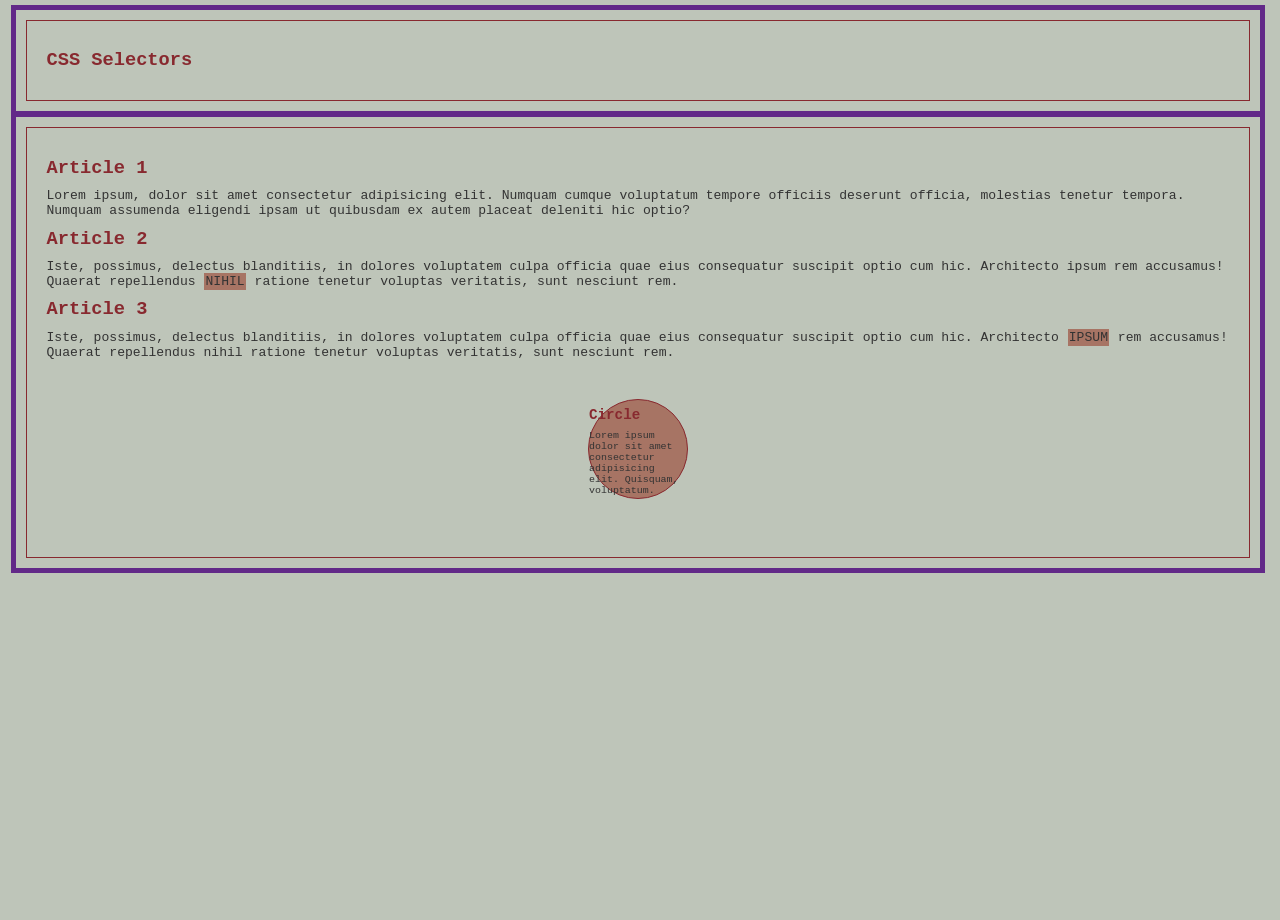
<file: freeCodeCamp 01—5/index.html>
<!DOCTYPE html>
<html lang="en">

    <head>
        <meta charset="UTF-8">
        <meta http-equiv="X-UA-Compatible" content="IE-edge">
        <meta name="viewport" content="width=device-width, initial-scale=1.0">
        <title>Document</title>
        <link rel="stylesheet" href="css/style.css">
        <!-- <style>
            p {
                font-size: 26px;
                color: greenyellow;
            }        
        </style> -->
    </head>

    <body>
        <!-- <p style="font-size: 26px; color: rgb(47, 172, 255);">I'm learning CSS!</p> -->
        <!-- <p>I'm learning CSS!</p> -->
        <header class="container">
            <h1>CSS Selectors</h1>
        </header>
    <main class="container">
        <article>
            <h2>Article 1</h2>
            <p>Lorem ipsum, dolor sit amet consectetur adipisicing elit. Numquam cumque voluptatum tempore officiis deserunt officia, molestias tenetur tempora. Numquam assumenda eligendi ipsam ut quibusdam ex autem placeat deleniti hic optio?</p>
        </article>
        <article>
            <h2>Article 2</h2>
            <p id="second" class="gray">Iste, possimus, delectus blanditiis, in dolores voluptatem culpa officia quae eius consequatur suscipit optio cum hic. Architecto ipsum rem accusamus! Quaerat repellendus <span class="highlight">nihil</span> ratione tenetur voluptas veritatis, sunt nesciunt rem.</p>
        </article>
        <article>
            <h2>Article 3</h2>
            <p class="gray">Iste, possimus, delectus blanditiis, in dolores voluptatem culpa officia quae eius consequatur suscipit optio cum hic. Architecto <span class="highlight">ipsum</span> rem accusamus! Quaerat repellendus nihil ratione tenetur voluptas veritatis, sunt nesciunt rem.</p>
        </article>
        <div class="circle">
            <h2>Circle</h2>
            <p>Lorem ipsum dolor sit amet consectetur adipisicing elit. Quisquam, voluptatum.</p>
        </div>
    </main>
    </body>

</html>
</file>
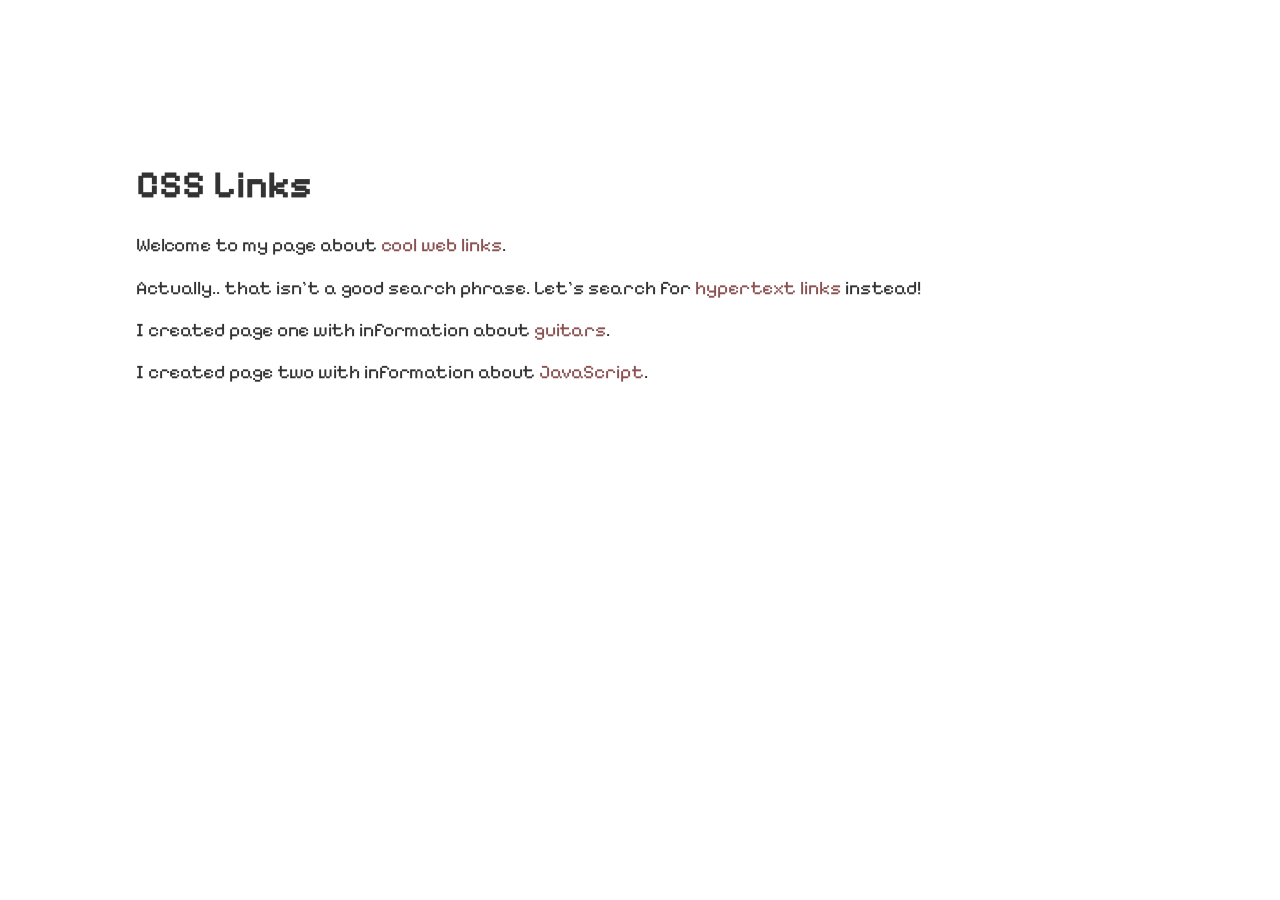
<file: freeCodeCamp 06 links/index.html>
<!DOCTYPE html>
<html lang="en">

<head>
    <meta charset="UTF-8">
    <meta http-equiv="X-UA-Compatible" content="IE=edge">
    <meta name="viewport" content="width=device-width, initial-scale=1.0">
    <title>CSS Links</title>
    <link rel="stylesheet" href="css/style.css">
</head>

<body>
    <header>
        <h1>CSS Links</h1>
    </header>
    <main>
        <p>Welcome to my page about <a href="https://www.google.com/search?q=+web+links">cool web links</a>.</p>

        <p>Actually.. that isn&apos;t a good search phrase. Let's search for <a href="https://www.google.com/search?q=hypertext+links">hypertext links</a> instead!</p>

        <p>I created page one with information about <a href="one.html">guitars</a>.</p>

        <p>I created page two with information about <a href="two.html">JavaScript</a>.</p>
    </main>
</body>

</html>
</file>
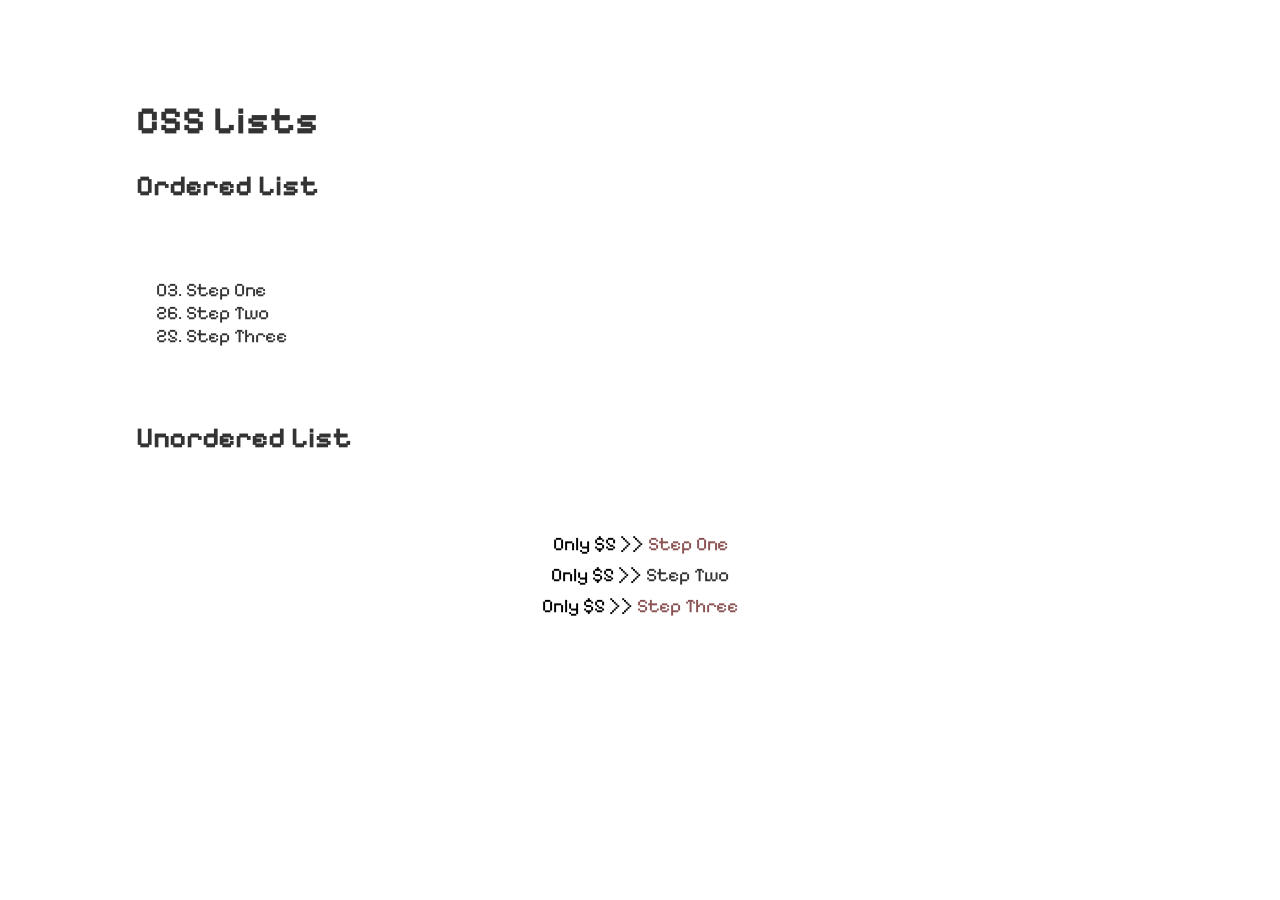
<file: freeCodeCamp 07 lists/index.html>
<!DOCTYPE html>
<html lang="en">

<head>
    <meta charset="UTF-8">
    <meta http-equiv="X-UA-Compatible" content="IE=edge">
    <meta name="viewport" content="width=device-width, initial-scale=1.0">
    <title>CSS Lists</title>
    <link rel="stylesheet" href="css/style.css">
</head>

<body>
    <header>
        <h1>CSS Lists</h1>
    </header>
    <main>
        <article>
            <h2>Ordered List</h2>
            <ol start="3" reversed>
                <li>Step One</li>
                <li value="26">Step Two</li>
                <li>Step Three</li>
            </ol>
        </article>
        <article>
            <h2>Unordered List</h2>
            <ul>
                <li>Step One</li>
                <li>Step Two</li>
                <li>Step Three</li>
            </ul>
        </article>
    </main>
</body>

</html>
</file>
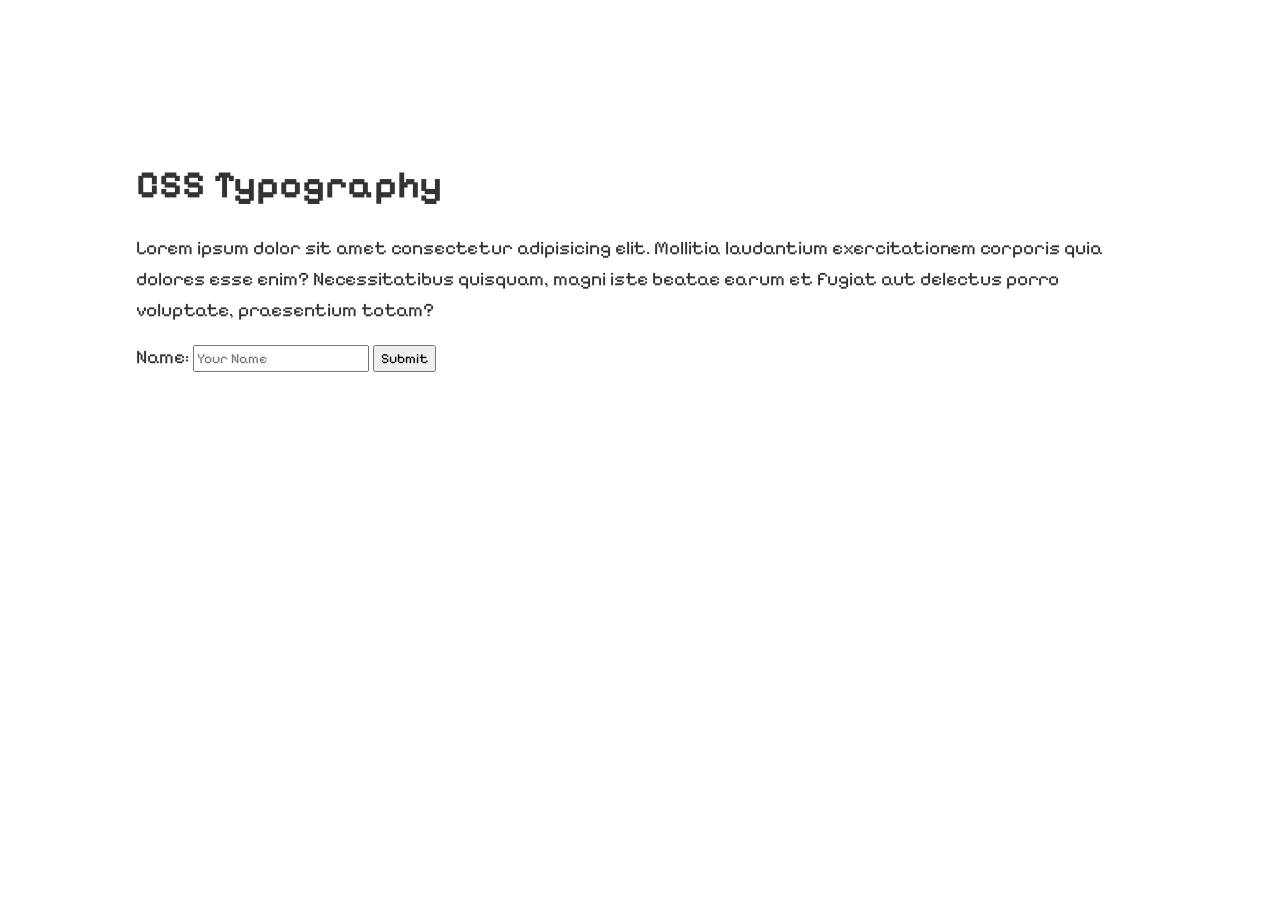
<file: freeCodeCamp 08 typography/index.html>
<!DOCTYPE html>
<html lang="en">

<head>
    <meta charset="UTF-8">
    <meta http-equiv="X-UA-Compatible" content="IE=edge">
    <meta name="viewport" content="width=device-width, initial-scale=1.0">
    <title>Document</title>
    <!-- <link rel="preconnect" href="https://fonts.googleapis.com">
    <link rel="preconnect" href="https://fonts.gstatic.com" crossorigin>
    <link href="https://fonts.googleapis.com/css2?family=Intel+One+Mono:ital,wght@0,300..700;1,300..700&family=Pixelify+Sans:wght@400..700&display=swap" rel="stylesheet"> -->
    <link rel="stylesheet" href="css/style.css">
</head>

<body>
    <header>
        <h1>CSS Typography</h1>
    </header>
    <main>
        <p>Lorem ipsum dolor sit amet consectetur adipisicing elit. Mollitia laudantium exercitationem corporis quia
            dolores esse enim? Necessitatibus quisquam, magni iste beatae earum et fugiat aut delectus porro voluptate,
            praesentium totam?</p>

        <form>
            <label for="name">Name:</label>
            <input id="name" type="text" placeholder="Your Name" />
            <button>Submit</button>
        </form>
    </main>
</body>

</html>
</file>
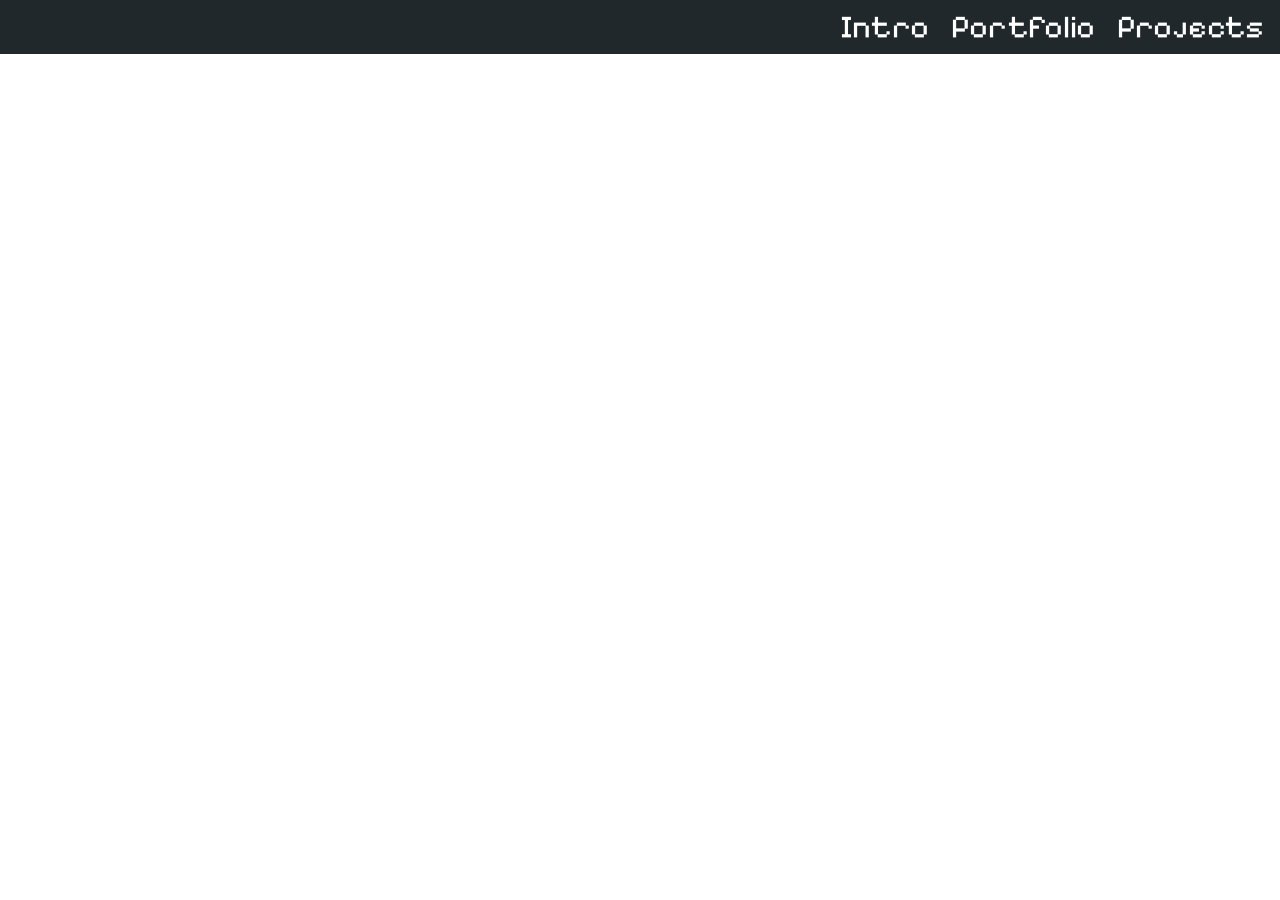
<file: freeCodeCamp 10 display/index.html>
<!DOCTYPE html>
<html lang="en">

<head>
    <meta charset="UTF-8">
    <meta http-equiv="X-UA-Compatible" content="IE=edge">
    <meta name="viewport" content="width=device-width, initial-scale=1.0">
    <title>CSS Display</title>
    <link rel="stylesheet" href="css/style.css">
</head>

<body>
    <main>
        <!-- <p>This is a paragraph.</p>
        <p>This is <span class="opposite">another</span> paragraph.</p> -->

        <nav>
            <ul>
                <li><a href="#">Intro</a></li>
                <li><a href="#">Portfolio</a></li>
                <li><a href="#">Projects</a></li>
            </ul>
        </nav>
        
    </main>
</body>

</html>
</file>
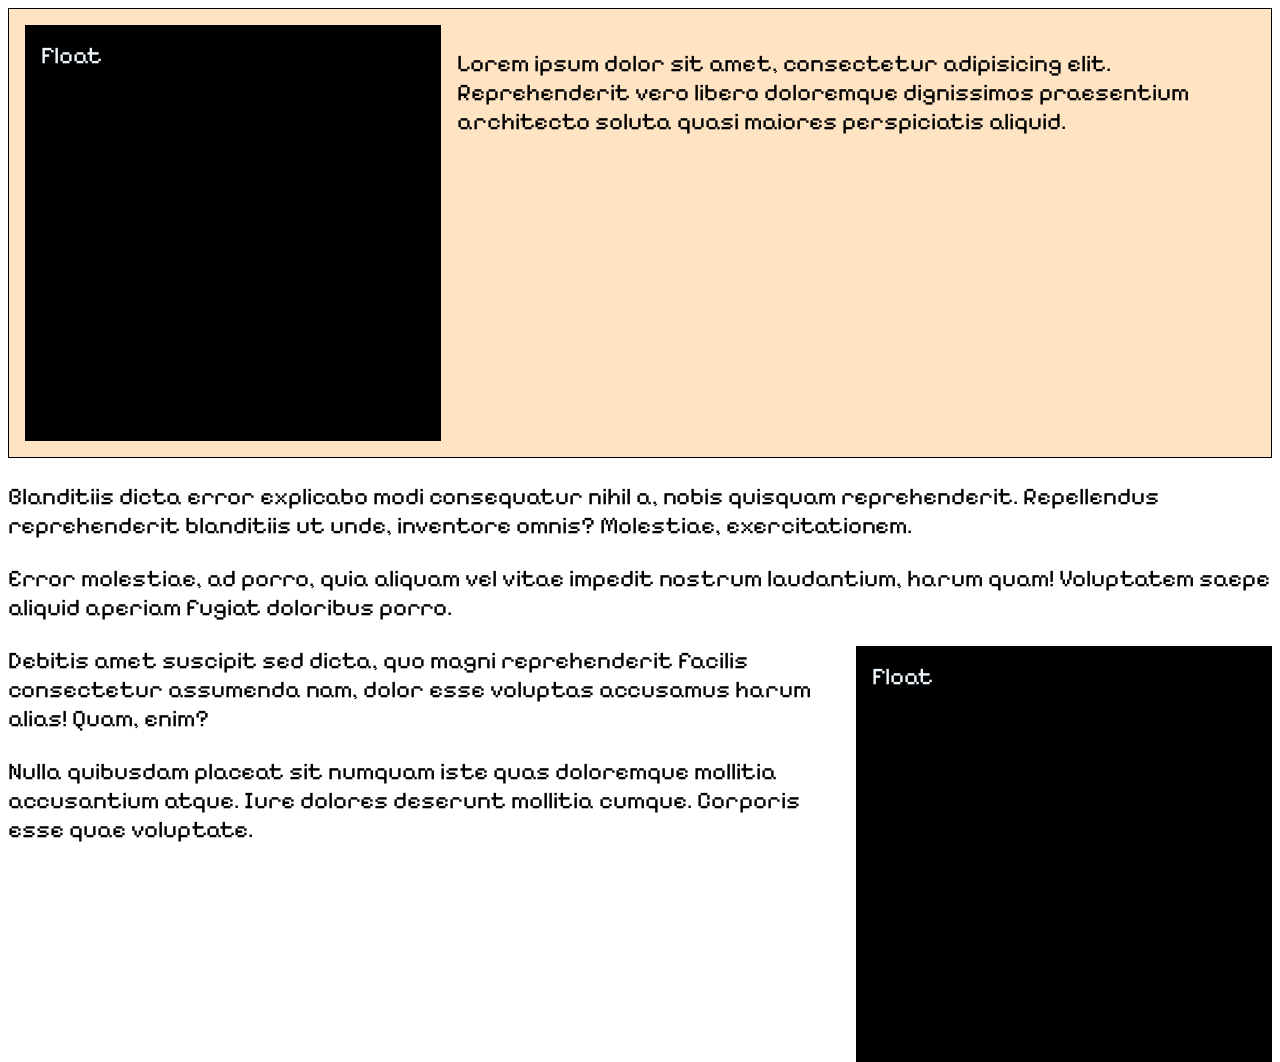
<file: freeCodeCamp 11 floats/index.html>
<!DOCTYPE html>
<html lang="en">

<head>
    <meta charset="UTF-8">
    <meta http-equiv="X-UA-Compatible" content="IE-edge">
    <meta name="viewport" content="width=device-width, initial-scale=1.0">
    <title>CSS Floats</title>
    <link rel="stylesheet" href="css/style.css">
</head>

<body>
    <section>
        <div class="block left">Float</div>
        <p>Lorem ipsum dolor sit amet, consectetur adipisicing elit. Reprehenderit vero libero doloremque dignissimos praesentium architecto soluta quasi maiores perspiciatis aliquid.</p>
    </section>
    <div class="clear"></div>
    <p>Blanditiis dicta error explicabo modi consequatur nihil a, nobis quisquam reprehenderit. Repellendus reprehenderit blanditiis ut unde, inventore omnis? Molestiae, exercitationem.</p>
    <p>Error molestiae, ad porro, quia aliquam vel vitae impedit nostrum laudantium, harum quam! Voluptatem saepe aliquid aperiam fugiat doloribus porro.</p>
    <div class="block right">Float</div>
    <p>Debitis amet suscipit sed dicta, quo magni reprehenderit facilis consectetur assumenda nam, dolor esse voluptas accusamus harum alias! Quam, enim?</p>
    <p>Nulla quibusdam placeat sit numquam iste quas doloremque mollitia accusantium atque. Iure dolores deserunt mollitia cumque. Corporis esse quae voluptate.</p>
</body>

</html>
</file>
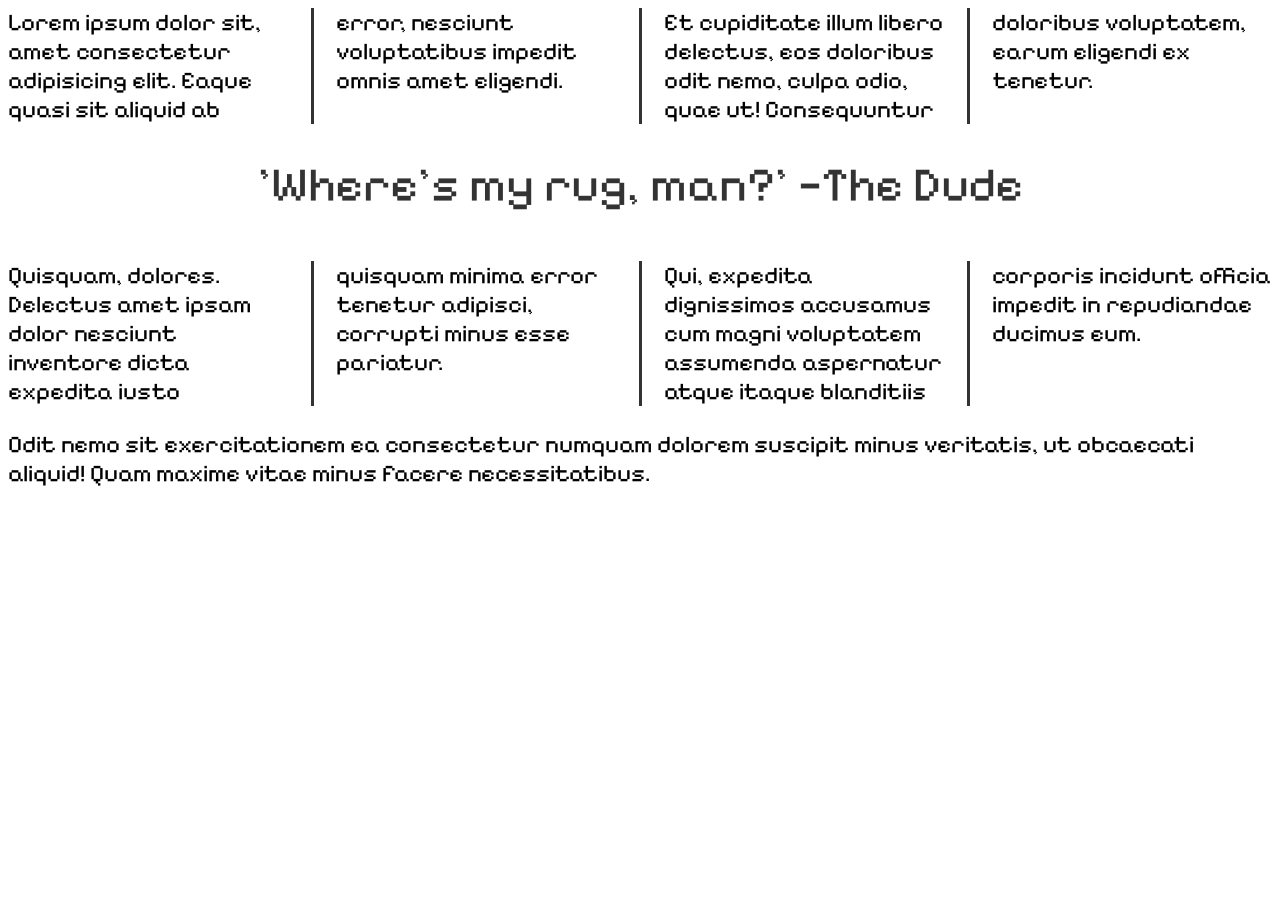
<file: freeCodeCamp 12 columns/index.html>
<!DOCTYPE html>
<html lang="en">

<head>
    <meta charset="UTF-8">
    <meta http-equiv="X-UA-Compatible" content="IE=edge">
    <meta name="viewport" content="width=device-width, initial-scale=1.0">
    <title>CSS Columns</title>
    <link rel="stylesheet" href="css/style.css">
</head>

<body>
    <section class="columns">
        <p>Lorem ipsum dolor sit, amet consectetur adipisicing elit. Eaque quasi sit aliquid ab error, nesciunt voluptatibus impedit omnis amet eligendi.</p>
        <p>Et cupiditate illum libero delectus, eos doloribus odit nemo, culpa odio, quae ut! Consequuntur doloribus voluptatem, earum eligendi ex tenetur.</p>
        <!-- <h2>Next Topic</h2> -->
        <p class="quote">&#39;Where's my rug, man?&#39; <span class="nowrap">&#8212;The Dude</span></p>
        <p>Quisquam, dolores. Delectus amet ipsam dolor nesciunt inventore dicta expedita iusto quisquam minima error tenetur adipisci, corrupti minus esse pariatur.</p>
        <p>Qui, expedita dignissimos accusamus cum magni voluptatem assumenda aspernatur atque itaque blanditiis corporis incidunt officia impedit in repudiandae ducimus eum.</p>
    </section>
    <p>Odit nemo sit exercitationem ea consectetur numquam dolorem suscipit minus veritatis, ut obcaecati aliquid! Quam maxime vitae minus facere necessitatibus.</p>
</body>

</html>
</file>
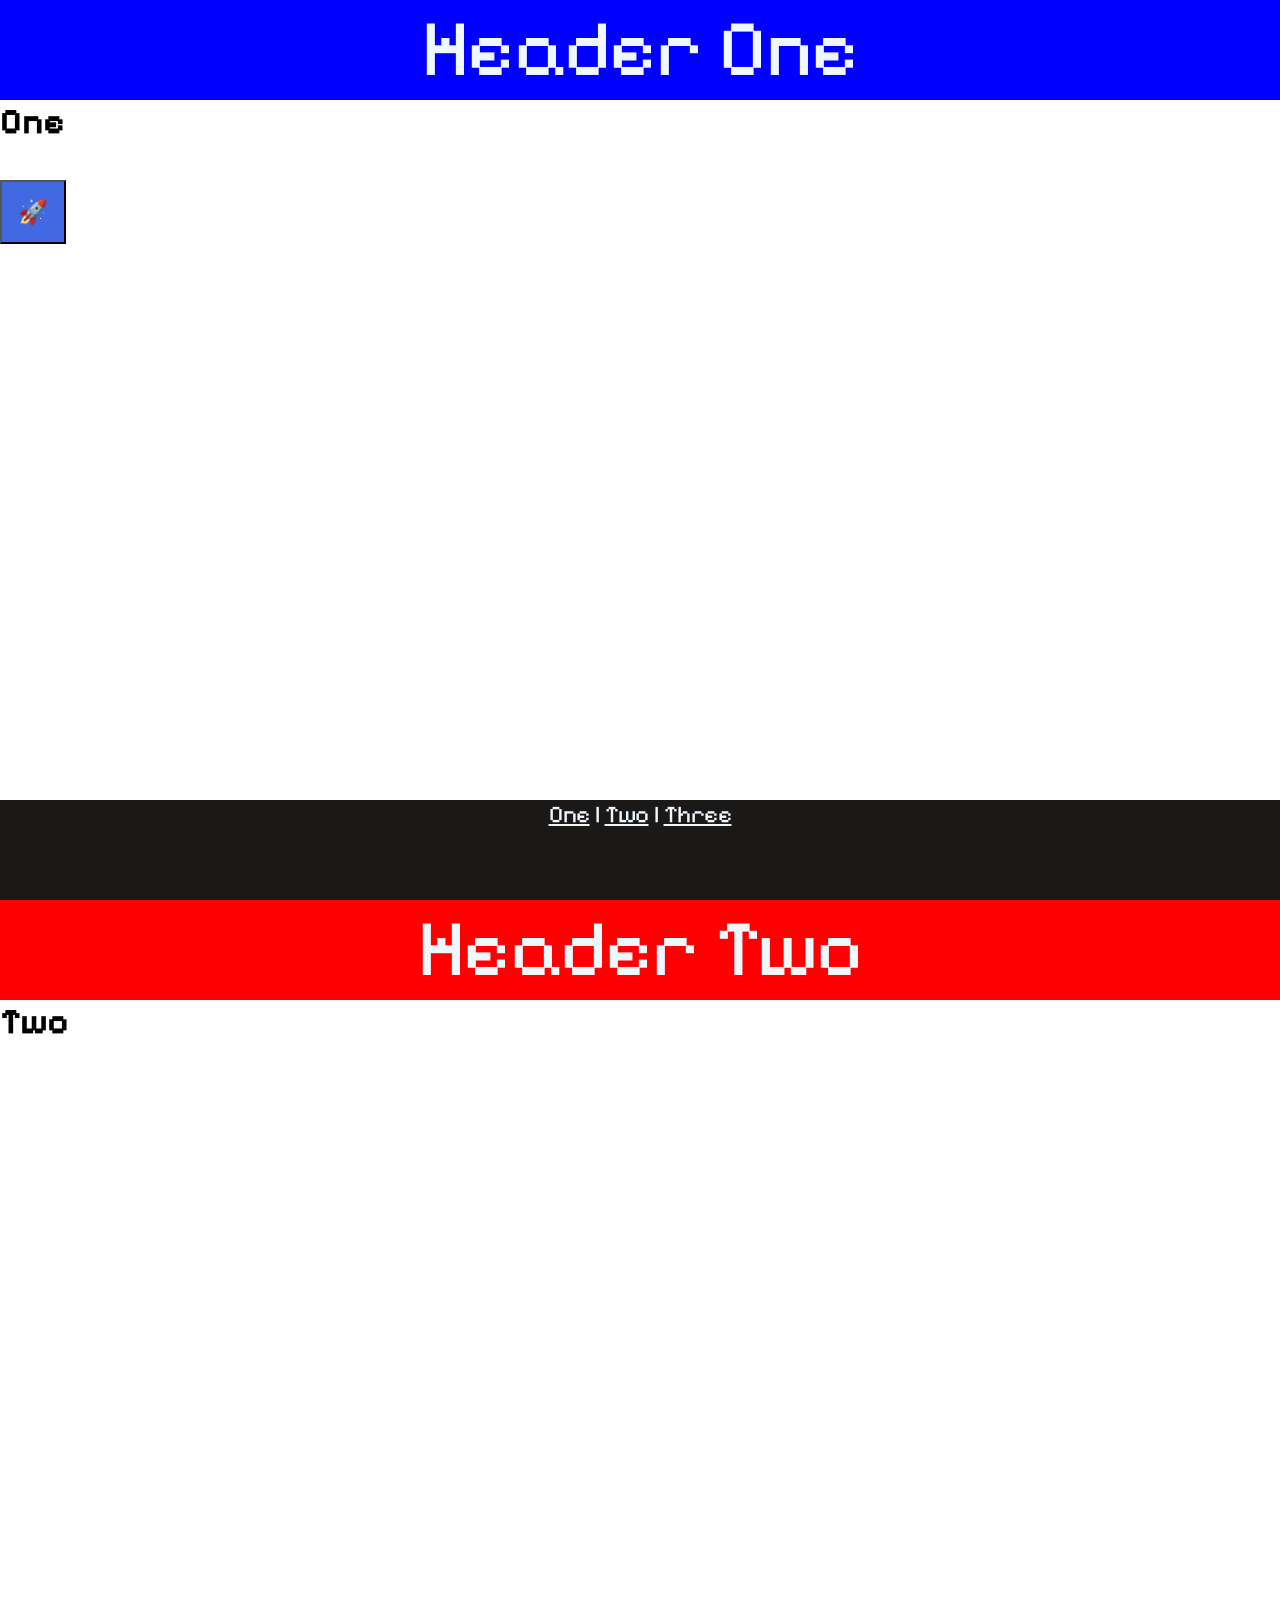
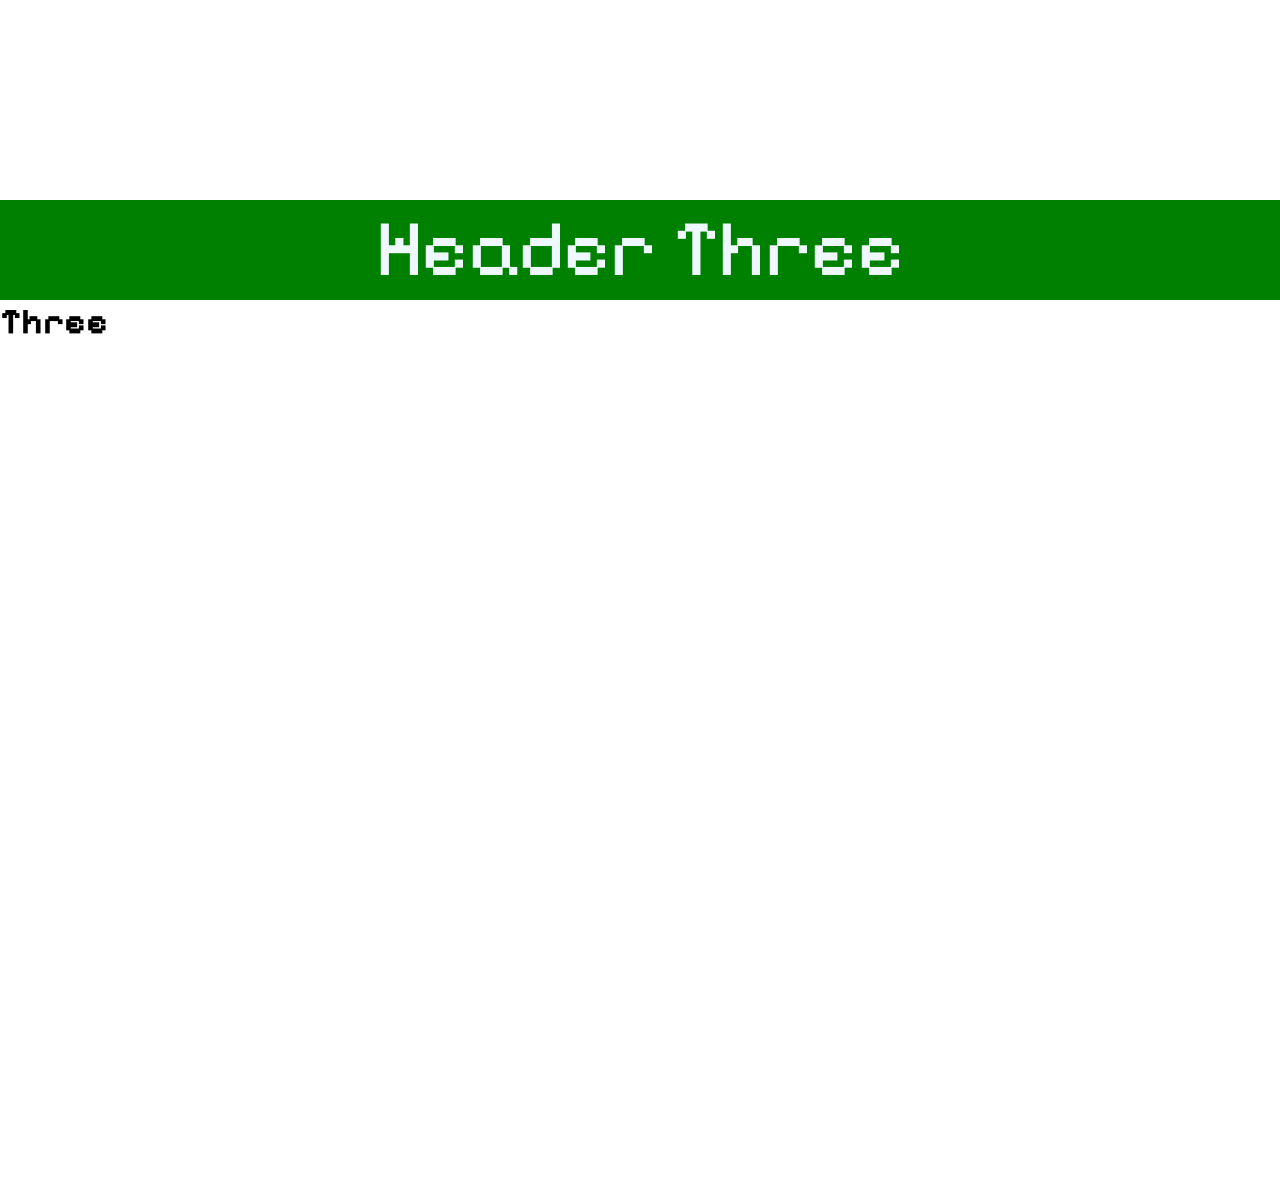
<file: freeCodeCamp 13 position/index.html>
<!DOCTYPE html>
<html lang="en">

<head>
    <meta charset="UTF-8">
    <meta http-equiv="X-UA-Compatible" content="IE=edge">
    <meta name="viewport" content="width=device-width, initial-scale=1.0">
    <title>CSS Position</title>
    <link rel="stylesheet" href="css/style.css">
</head>

<body>
    <!-- <div class="outer-container">
        <div class="inner-container">
            <div class="box absolute">
                <p>Absolute</p>
            </div>
            <div class="box relative">
                <p>Relative</p>
            </div>
            <div class="box fixed">
                <p>Fixed</p>
            </div>
            <div class="box sticky">
                <p>Sticky</p>
            </div>
        </div>
    </div> -->
    <button class="social">🚀</button>
    <section id="one">
        <header class="blue">Header One</header>
        <h2>One</h2>
    </section>
    <section id="two">
        <header class="red">Header Two</header>
        <h2>Two</h2>
    </section>
    <section id="three">
        <header class="green">Header Three</header>
        <h2>Three</h2>
    </section>
    <footer>
        <a href="#one">One</a> | 
        <a href="#two">Two</a> | 
        <a href="#three">Three</a>
    </footer>
</body>

</html>
</file>
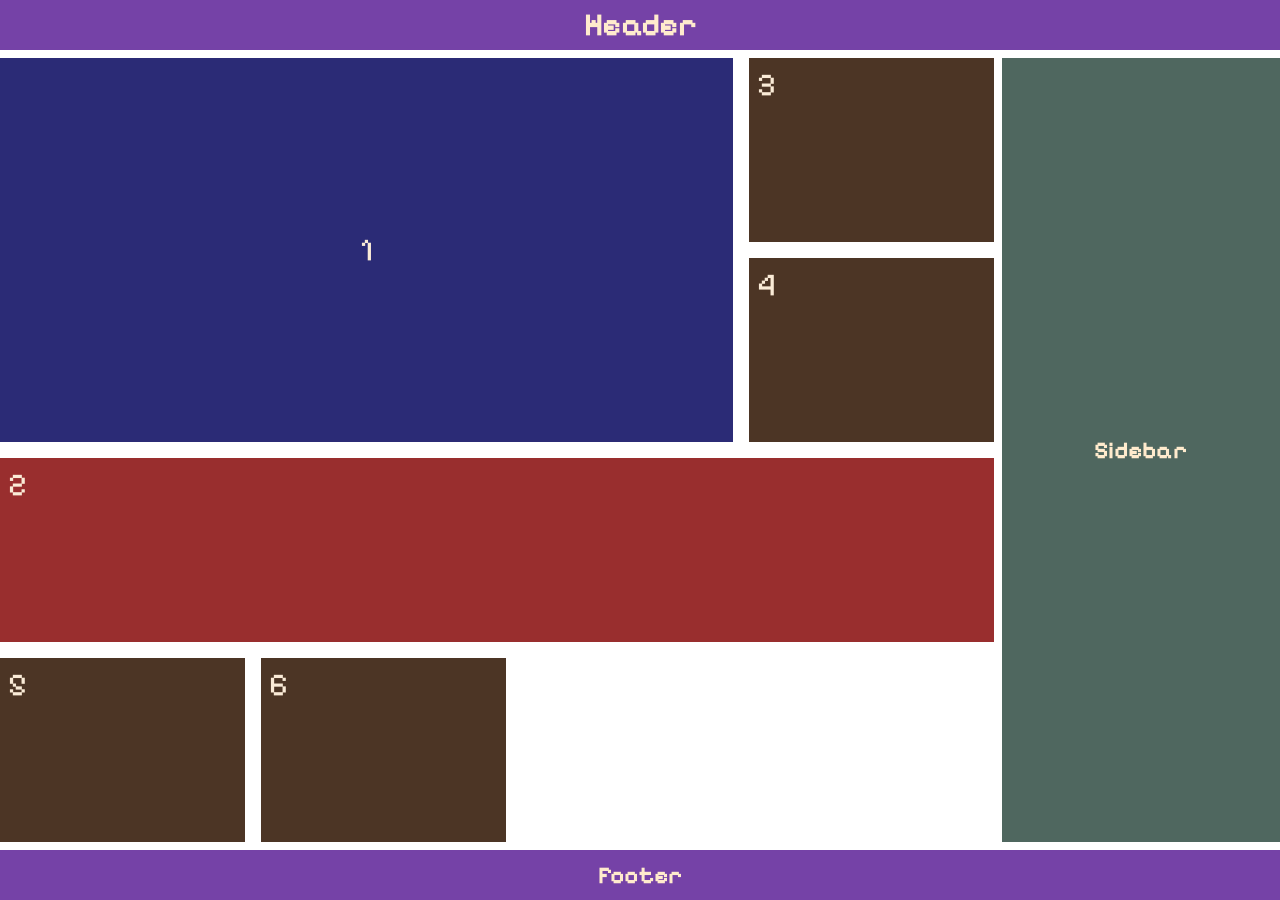
<file: freeCodeCamp 14 grid layout/index.html>
<!DOCTYPE html>
<html lang="en">

<head>
    <meta charset="UTF-8">
    <meta http-equiv="X-UA-Compatible" content="IE=edge">
    <meta name="viewport" content="width=device-width, initial-scale=1.0">
    <title>CSS Grid</title>
    <link rel="stylesheet" href="css/style.css">
</head>

<body>
    <header class="header el"><h1>Header</h1></header>
    <main class="container">
            <div class="box">1</div>
            <div class="box">2</div>
            <div class="box">3</div>
            <div class="box">4</div>
            <div class="box">5</div>
            <div class="box">6</div>
    </main>
    <aside class="sidebar el"><h2>Sidebar</h2></aside>
    <footer class="footer el"><h2>Footer</h2></footer>
</body>

</html>
</file>
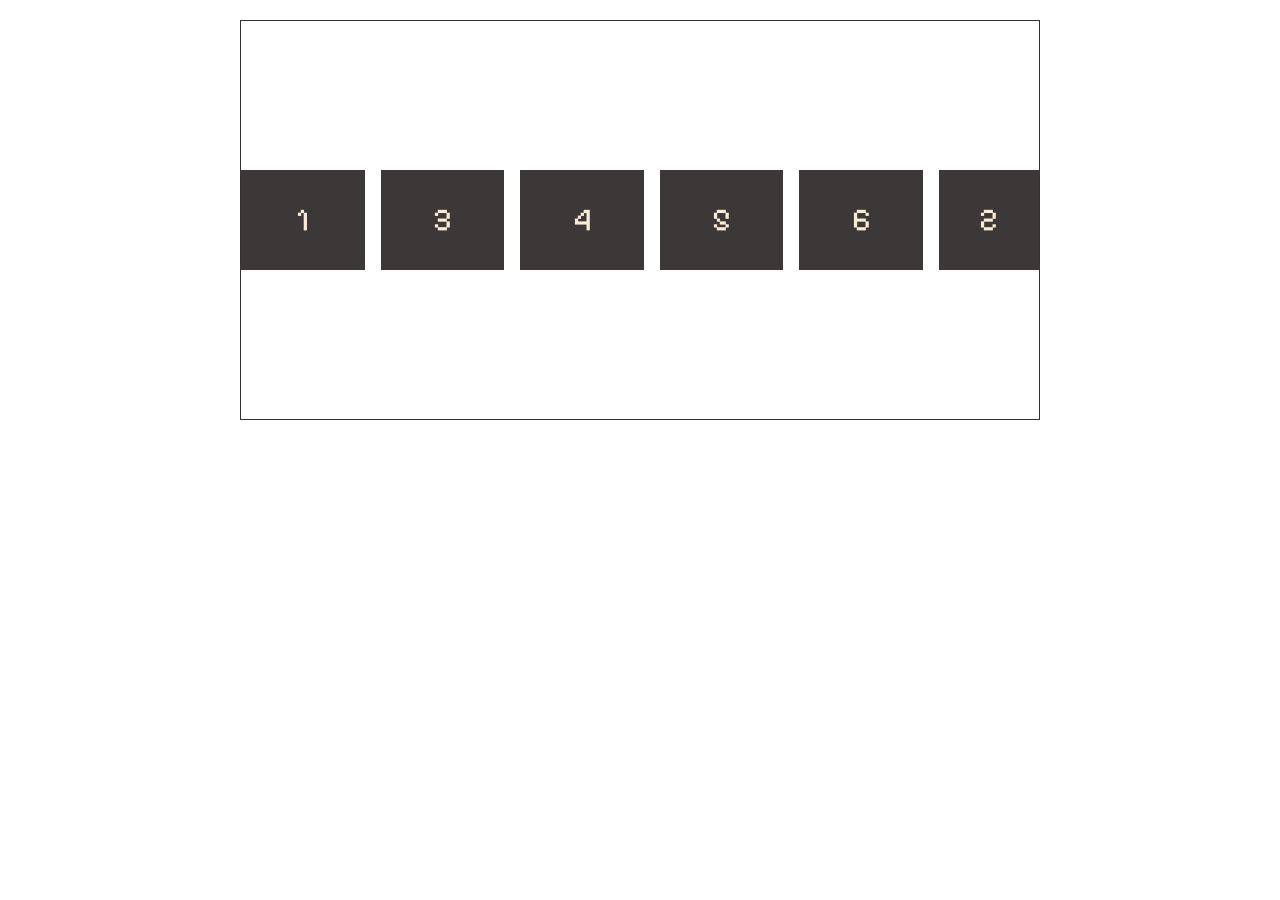
<file: freeCodeCamp 15 flexbox/index.html>
<!DOCTYPE html>
<html lang="en">

<head>
    <meta charset="UTF-8">
    <meta http-equiv="X-UA-Compatible" content="IE=edge">
    <meta name="viewport" content="width=device-width, initial-scale=1.0">
    <title>CSS Flexbox</title>
    <link rel="stylesheet" href="css/style.css">
</head>

<body>
   <main class="container">
        <div class="box">1</div>
        <div class="box">2</div>
        <div class="box">3</div>
        <div class="box">4</div>
        <div class="box">5</div>
        <div class="box">6</div>
   </main>
</body>

</html>
</file>
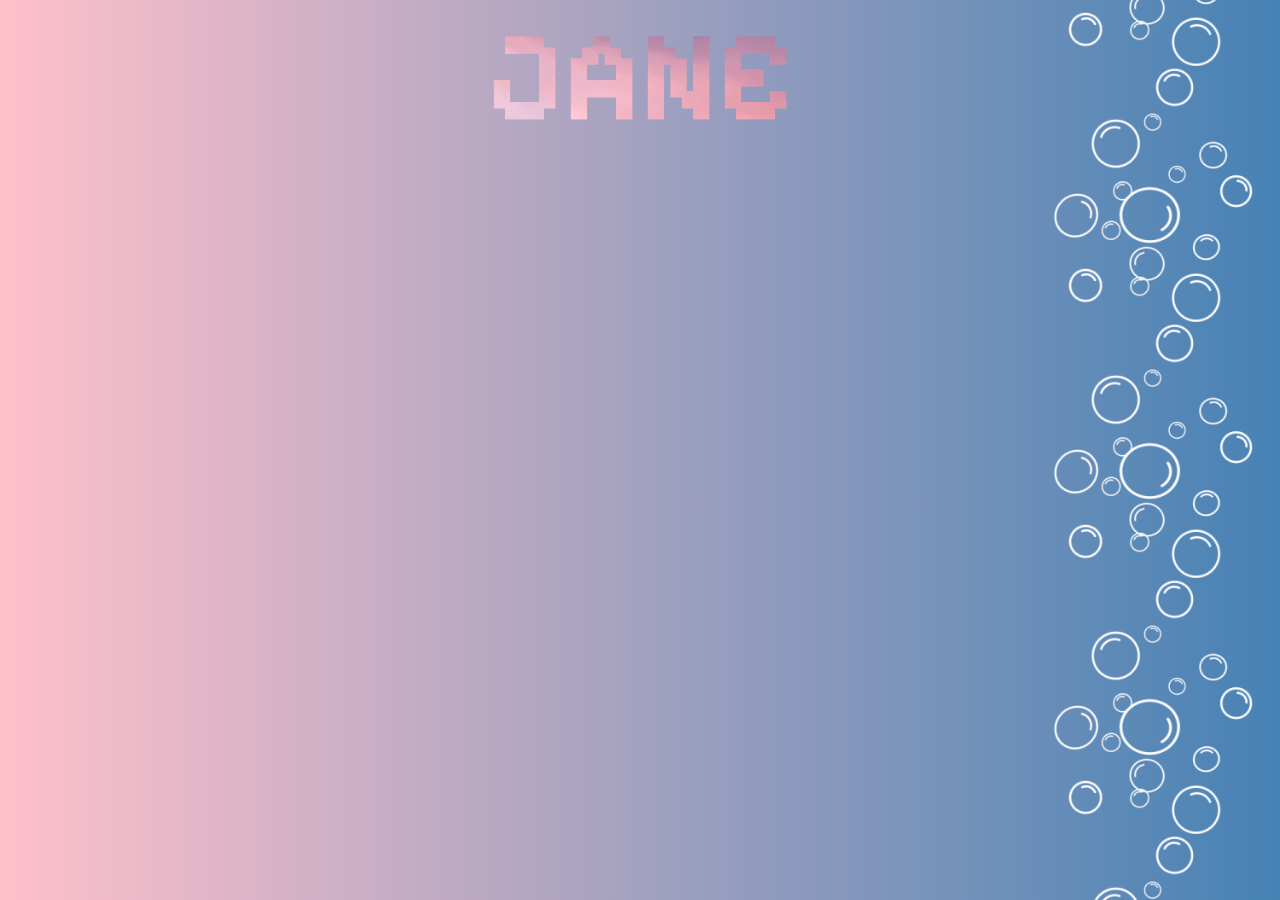
<file: freeCodeCamp 16 images/index.html>
<!DOCTYPE html>
<html lang="en">

<head>
    <meta charset="UTF-8">
    <meta http-equiv="X-UA-Compatible" content="IE=edge">
    <meta name="viewport" content="width=device-width, initial-scale=1.0">
    <title>CSS Images</title>
    <link rel="stylesheet" href="css/style.css">
</head>

<body>
    <!-- <div class="container">
        <section class="hero">
            <figure class="profile-pic-figure">
                <img src="img/profile-800x800.png" alt="Profile Picture" title="My Profile Picture" width="800" height="800">
                <figcaption class="offscreen">Jane Doe</figcaption>
            </figure>
            <h1 class="h1">
                <span class="nowrap">Hello~</span>
                <span class="nowrap">I'm Jane.</span>
            </h1>
        </section>
        </div> -->
        <!-- <section class="example">
            <img src="img/pat1.png" alt="Pattern 1" width="200" height="200">
        </section> -->
        <section>
            <p class="clip">Jane</p>
        </section>
</body>

</html>
</file>
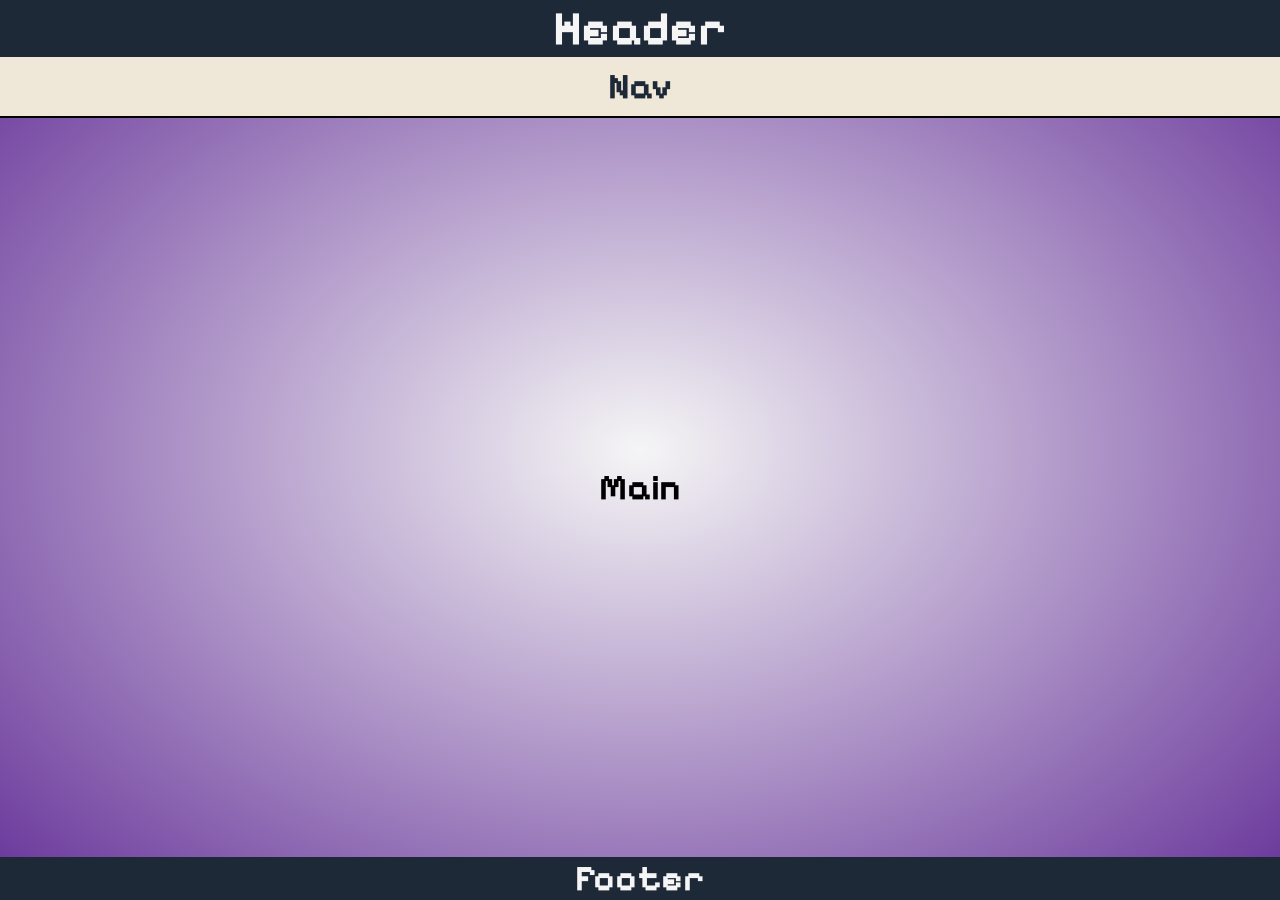
<file: freeCodeCamp 17 media queries/index.html>
<!DOCTYPE html>
<html lang="en">

<head>
    <meta charset="UTF-8">
    <meta http-equiv="X-UA-Compatible" content="IE=edge">
    <meta name="viewport" content="width=device-width, initial-scale=1.0">
    <title>CSS Media Queries</title>
    <link rel="stylesheet" href="css/style.css">
</head>

<body>
    <header>
        <h1>Header</h1>
        <nav><h2>Nav</h2></nav>
    </header>

    <main>
        <h2>Main</h2>
    </main>

    <footer>
        <h2>Footer</h2>
    </footer>
</body>

</html>
</file>
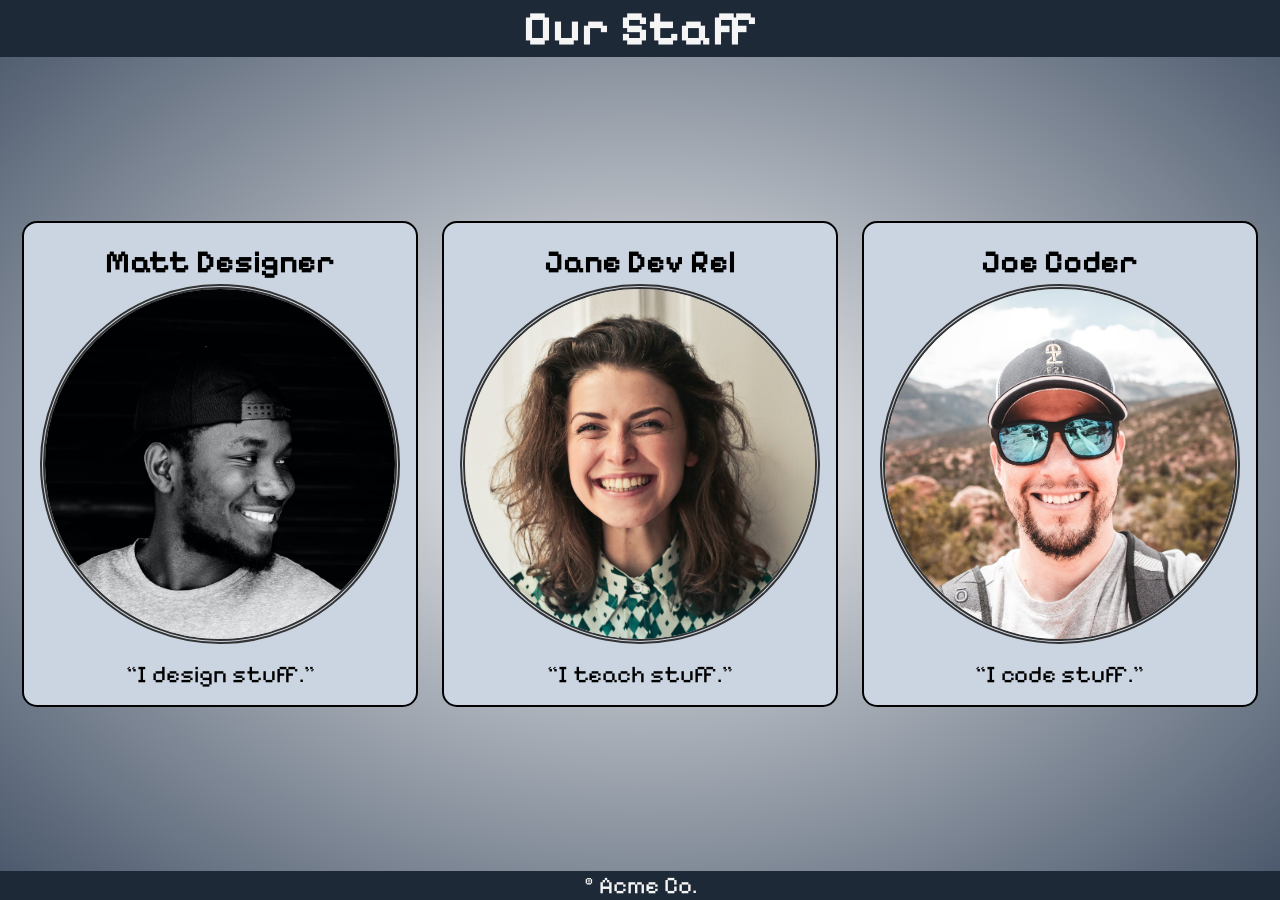
<file: freeCodeCamp 18 card project/index.html>
<!DOCTYPE html>
<html lang="en">
  <head>
    <meta charset="UTF-8" />
    <meta http-equiv="X-UA-Compatible" content="IE=edge" />
    <meta name="viewport" content="width=device-width, initial-scale=1.0" />
    <title>CSS Mini Project: Profile Cards</title>
    <link rel="stylesheet" href="css/style.css" />
  </head>

  <body>
    <header>
      <h1>Our Staff</h1>
      <nav>
        <a href="#profile1">Joe</a>
        <a href="#profile2">Matt</a>
        <a href="#profile3">Jane</a>
      </nav>
    </header>

    <main>
      <article id="profile1" class="card">
        <figure>
            <img src="img/profile1-500x500.png" alt="Joe Coder" width="500" height="500">
            <figcaption>Joe Coder</figcaption>
        </figure>
        <p><q>I code stuff.</q></p>
      </article>
      <article id="profile2" class="card">
        <figure>
            <img src="img/profile2-500x500.png" alt="Matt Designer" width="500" height="500">
            <figcaption>Matt Designer</figcaption>
        </figure>
        <p><q>I design stuff.</q></p>
      </article>
      <article id="profile3" class="card">
        <figure>
            <img src="img/profile3-500x500.png" alt="Jane Dev Rel" width="500" height="500">
            <figcaption>Jane <span class="nowrap">Dev Rel</span></figcaption>
        </figure>
        <p><q>I teach stuff.</q></p>
      </article>
    </main>

    <footer>
      <p>&copy; Acme Co.</p>
    </footer>
  </body>
</html>
</file>
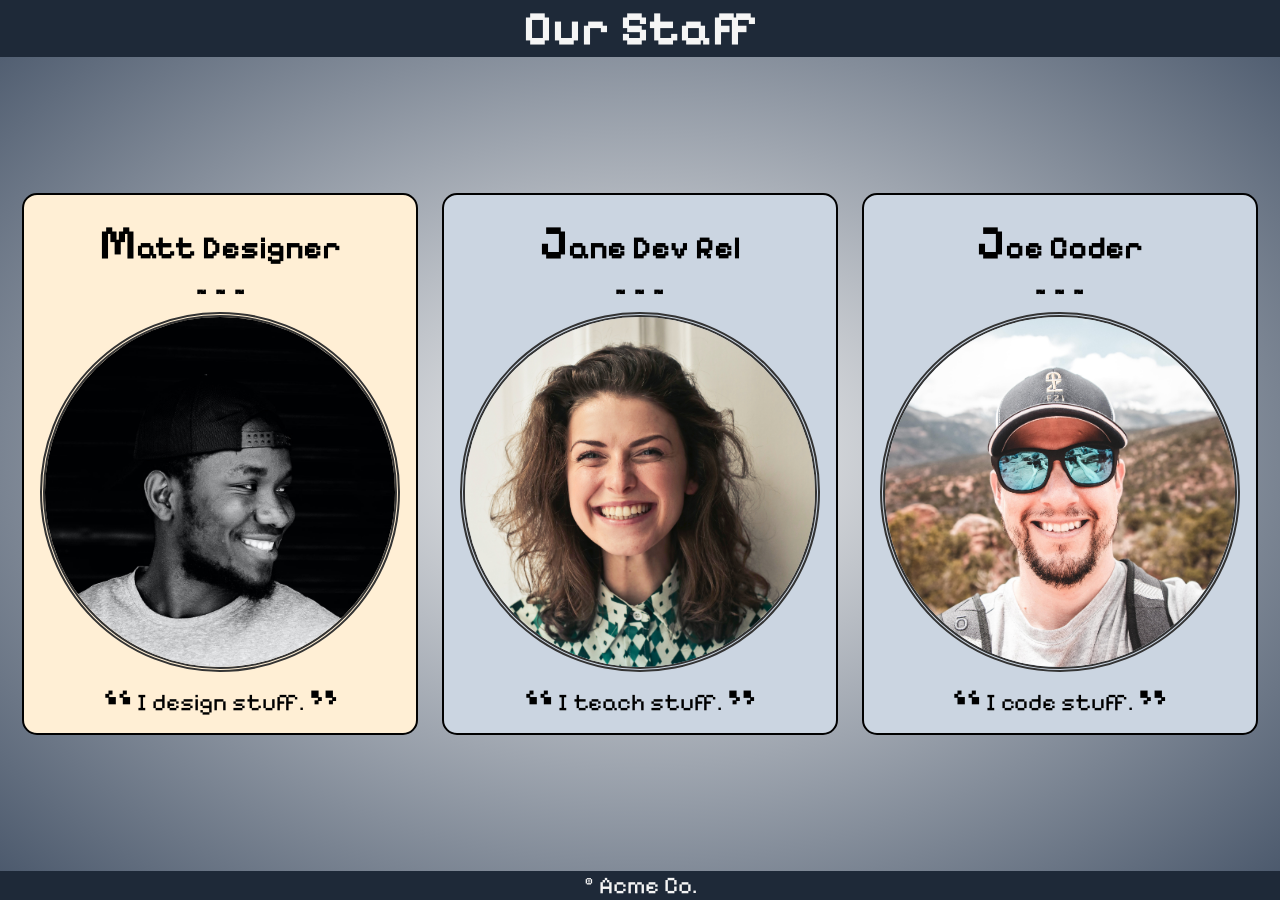
<file: freeCodeCamp 19 pseudo/index.html>
<!DOCTYPE html>
<html lang="en">
  <head>
    <meta charset="UTF-8" />
    <meta http-equiv="X-UA-Compatible" content="IE=edge" />
    <meta name="viewport" content="width=device-width, initial-scale=1.0" />
    <title>CSS Mini Project: Profile Cards</title>
    <link rel="stylesheet" href="css/style.css" />
  </head>

  <body>
    <header>
      <h1>Our Staff</h1>
      <nav>
        <a href="#profile1">Joe</a>
        <a href="#profile2">Matt</a>
        <a href="#profile3">Jane</a>
      </nav>
    </header>

    <main>
      <article id="profile1" class="card">
        <figure>
            <img src="img/profile1-500x500.png" alt="Joe Coder" width="500" height="500">
            <figcaption>Joe Coder</figcaption>
        </figure>
        <p>I code stuff.</p>
      </article>
      <article id="profile2" class="card">
        <figure>
            <img src="img/profile2-500x500.png" alt="Matt Designer" width="500" height="500">
            <figcaption>Matt Designer</figcaption>
        </figure>
        <p>I design stuff.</p>
      </article>
      <article id="profile3" class="card">
        <figure>
            <img src="img/profile3-500x500.png" alt="Jane Dev Rel" width="500" height="500">
            <figcaption>Jane <span class="nowrap">Dev Rel</span></figcaption>
        </figure>
        <p>I teach stuff.</p>
      </article>
    </main>

    <footer>
      <p>&copy; Acme Co.</p>
    </footer>
  </body>
</html>
</file>
<file: freeCodeCamp 01—5/css/style.css>
* {
    font-family: monospace;
    margin: 0;
    padding: 0;
    box-sizing: border-box;
}

body {
    font-size: 1rem;
    min-height: 100vh;
    background-color: #bec5b9;
    color: #2E1E0F;
    /* border: 1px solid #2E1E0F; */
    /* width: 80%;
    align-items: center;
    margin: 0 auto; */
}

button, input, select, textarea {
    font-family: inherit;
    font-size: inherit;
    line-height: inherit;
}

.container {
    border: 1px solid #88292F;
    font-size: 1.15rem;
    margin: 1.5rem 2em 2rem 2rem;
    padding: 1.5rem;
    outline: 5px solid #622988;
    outline-offset: 10px;
}

.circle {
    background-color: #A77464;
    border: 1px solid #88292F;
    border-radius: 50%;
    width: 100px;
    height: 100px;
    margin: 3rem auto;
    font-size: 0.875rem;
}

h1, h2, h3, h4, h5, h6 {
    color: #88292F;
    width: 50%;
    /* border: 1px solid #88292F; */
    font-size: 1.25em;
    padding: 0.5em;
    padding-left: 0em;
}

p {
    color: #333;
    font-size: 0.875em;
}

.highlight {
    text-transform: uppercase;
    background-color: #A77464;
    padding: 1px;
    margin: 1px;
}

/* .gray {
    color: #888;
} */

/* #second {
    color: #234D69;
} */
</file>
<file: freeCodeCamp 06 links/css/style.css>
@import url('https://fonts.googleapis.com/css2?family=Intel+One+Mono:ital,wght@0,300..700;1,300..700&family=Pixelify+Sans:wght@400..700&display=swap');

body {
    padding: 10%;
    font-size: 1.2rem;
    color: #333;
    font-family: 'Pixelify Sans', sans-serif;
}

a {
    text-decoration: none;
    color: #8a5252;
}

/* a:visited {
    color: #c83f91;
} */

a:hover, a:focus {
    color: #c83f91;
    text-decoration: underline;
    text-decoration-color: #8a5252;
    text-decoration-thickness: 2px;
    text-underline-offset: 3px;
}

a:active {
    color: #c83f91;
    opacity: 0.5;
    text-decoration: underline;
    text-decoration-color: #8a5252;
    text-decoration-thickness: 2px;
    text-underline-offset: 3px;
}
</file>
<file: freeCodeCamp 07 lists/css/style.css>
@import url('https://fonts.googleapis.com/css2?family=Intel+One+Mono:ital,wght@0,300..700;1,300..700&family=Pixelify+Sans:wght@400..700&display=swap');

body {
    padding: 5% 10%;
    font-size: 1.2rem;
    color: #333;
    font-family: 'Pixelify Sans', sans-serif;
}

ol {
    list-style-type: decimal-leading-zero;
    padding: 5%;
}

ul {
    list-style-type: square; 
    padding: 5%;
    color: #8a5252;
    line-height: 1.6;
    text-align: center;
    list-style-position: inside;
    /* list-style-image: url("../images/asterisk.png"); */
}

ul li:nth-child(even) {
    color: #333;
}

ul ::marker {
    color: #000;
    font-size: 1em;
    content: "Only $5 >> ";
}
</file>
<file: freeCodeCamp 08 typography/css/style.css>
@import url('https://fonts.googleapis.com/css2?family=Intel+One+Mono:ital,wght@0,300..700;1,300..700&family=Pixelify+Sans:wght@400..700&display=swap');

body {
    padding: 10%;
    font-size: 1.2rem;
    color: #333;
    font-family: 'Pixelify Sans', sans-serif;
}

button, input {
    font-family: inherit;
    font-size: 0.875rem;
    line-height: 1.5;
}

p {
    /* text-decoration: underline;
    text-decoration-color: #8a5252;
    text-decoration-thickness: 1px;
    text-underline-offset: 3px; */
    /* text-transform: uppercase; */
    /* text-align: center; */
    /* text-indent: 2em; */
    line-height: 1.6;
    /* letter-spacing: 0.1em; */
    /* word-spacing: 0.1em; */
    /* font-weight: bold; */
    /* font-style: oblique; */
}
</file>
<file: freeCodeCamp 10 display/css/style.css>
@import url('https://fonts.googleapis.com/css2?family=Intel+One+Mono:ital,wght@0,300..700;1,300..700&family=Pixelify+Sans:wght@400..700&display=swap');

* {
    margin: 0;
    padding: 0;
    box-sizing: border-box;
}

body {
    font-size: 2rem;
    font-family: Pixelify Sans;
}

/* p {
    background-color: lightblue;
} */

/* .opposite {
    display: inline-block;
    background-color: #333;
    color: whitesmoke;
    margin-top: 100px;
    height: 200px;
    padding: 5rem;
} */

ul {
    list-style-type: none;
    padding: 0.5rem;
    text-align: right;
    background-color: rgb(33, 40, 43);
    margin: 0;
}

li {
    display: inline-block;
    margin-inline: 0.5rem;
}

li a {
    color: white;
    text-decoration: none;
}

li a:hover, li a:focus {
    text-decoration: underline;
}
</file>
<file: freeCodeCamp 11 floats/css/style.css>
@import url('https://fonts.googleapis.com/css2?family=Intel+One+Mono:ital,wght@0,300..700;1,300..700&family=Pixelify+Sans:wght@400..700&display=swap');

body {
    font-size: 1.5rem;
    font-family: Pixelify Sans;
}

.block {
    width: 30vw;
    height: 30vw;
    background-color: #000;
    color: aliceblue;
    padding: 1rem;

}

.left {
    float: left;
    margin-right: 1rem;
}

.right {
    float: right;
    margin-left: 1rem;
}

.clear {
    clear: both;
}

section {
    background-color: bisque;
    border: 1px solid black;
    padding: 1rem;
    display: flow-root;
}
</file>
<file: freeCodeCamp 12 columns/css/style.css>
@import url('https://fonts.googleapis.com/css2?family=Intel+One+Mono:ital,wght@0,300..700;1,300..700&family=Pixelify+Sans:wght@400..700&display=swap');

body {
    font-family: Pixelify Sans;
    font-size: 1.5rem;
}

.columns {
    /* column-count: 4;
    column-width: 250px; */
    columns: 4 250px;
    column-rule: 3px solid #333;
    column-gap: 3rem;
}

.columns p {
    margin-top: 0;
}

.columns h2 {
    margin-top: 0;
    background-color: #333;
    color: antiquewhite;
    padding: 1rem;
    break-inside: avoid;
}

.columns .quote {
    margin-top: 2rem;
    font-size: 3rem;
    text-align: center;
    color: #333;
    column-span: all;
}

.nowrap {
    white-space: nowrap;
}
</file>
<file: freeCodeCamp 13 position/css/style.css>
@import url('https://fonts.googleapis.com/css2?family=Intel+One+Mono:ital,wght@0,300..700;1,300..700&family=Pixelify+Sans:wght@400..700&display=swap');

* {
    margin: 0;
    padding: 0;
    box-sizing: border-box;
}

body {
    font-family: Pixelify Sans;
    font-size: 1.5rem;
    min-height: 200vh;
}

.outer-container {
    border: 3px dashed #333;
    width: 75vw;
    height: 85vh;
    margin: 40px auto;
    position: relative;
}

.inner-container {
    border: 2px solid darkblue;
    width: 40vw;
    height: 50vh;
    margin: 200px auto;
}

.box {
    width: 150px;
    height: 150px;
    color: white;
    padding: 1rem;
}

.absolute {
    background-color: blue;
    position: absolute;
    top: 0;
    left: 0;
    z-index: 1;
}

.relative {
    background-color: red;
    position: relative;
    top: 300px;
    left: 100px;
}

.fixed {
    background-color: green;
    position: fixed;
    top: 100px;
}

.sticky {
    background-color: #333;
    position: sticky;
    top: 0;
}




html { scroll-behavior: smooth;}

section {
    height: 100vh;
}

.blue { background-color: blue;}
.red { background-color: red;}
.green { background-color: green;}

header, footer {
    color: aliceblue;
    text-align: center;
    height: 100px;
}

header {
    position: sticky;
    top: 0;
    font-size: 5rem;
}

footer {
    background-color: #1b1818;
    position: sticky;
    bottom: 0;
    width: 100%;
    font-size: 1.5rem;
}

a, a:visited {
    color: aliceblue;
}

.social {
    background-color: royalblue;
    color: whitesmoke;
    font-size: inherit;
    padding: 1rem;
    position: fixed;
    top: 20%;
    left: 0;
}
</file>
<file: freeCodeCamp 14 grid layout/css/style.css>
@import url('https://fonts.googleapis.com/css2?family=Intel+One+Mono:ital,wght@0,300..700;1,300..700&family=Pixelify+Sans:wght@400..700&display=swap');

* {
    margin: 0;
    padding: 0;
    box-sizing: border-box;
}

body {
    font-family: Pixelify Sans;
    min-height: 100vh;

    display: grid;
    grid-template-columns: repeat(9, 1fr);
    grid-auto-rows: 50px auto 50px;
    grid-template-areas: 
        "hd hd hd hd hd hd hd hd hd"
        "mn mn mn mn mn mn mn sb sb"
        "ft ft ft ft ft ft ft ft ft";
    gap: 0.5rem;
}

.el {
    background-color: rgb(117, 66, 167);
    color: blanchedalmond;
    display: grid;
    place-content: center;
}

.header {
    grid-area: hd;
}

.sidebar {
    grid-area: sb;
    background-color: rgb(79, 103, 95);
}

.footer {
    grid-area: ft;
}

.container {
    grid-area: mn;
    min-height: 400px;
    display: grid;
    grid-template-columns: repeat(2, 1fr, 2fr);
    grid-auto-rows: minmax(150px, auto);
    gap: 1rem;
}

.box {
    background-color: rgb(76, 53, 37);
    color: antiquewhite;
    font-size: 2rem;
    padding: 0.5rem;
}

.box:first-child {
    background-color: rgb(43, 43, 118);
    grid-column: 1 / 4;
    grid-row: 1 / 3;

    display: grid;
    place-content: center;
}

.box:nth-child(2) {
    background-color: rgb(153, 46, 46);
    grid-column: 1 / 5;
    grid-row: 3 / 4
}
</file>
<file: freeCodeCamp 15 flexbox/css/style.css>
@import url('https://fonts.googleapis.com/css2?family=Intel+One+Mono:ital,wght@0,300..700;1,300..700&family=Pixelify+Sans:wght@400..700&display=swap');

* {
    margin: 0;
    padding: 0;
    box-sizing: border-box;
}

body {
    font-family: Pixelify Sans;
    min-height: 100vh;
    padding: 20px;
}

.container {
    max-width: 800px;
    min-height: 400px;
    margin-inline: auto;
    border: 1px solid #333;
    display: flex;
    gap: 1rem;
    justify-content: center;
    align-items: center;
    flex-flow: row nowrap;
    align-content: space-evenly;
}

.box {
    min-width: 100px;
    height: 100px;
    background-color: #3c3838;
    color: antiquewhite;
    font-size: 2rem;
    padding: 0.5rem;

    display: flex;
    justify-content: center;
    align-items: center;

    flex: 1 1 40%;
}

.box:nth-child(2) {
    flex: 2 2 40%;
    order: 4;
}
</file>
<file: freeCodeCamp 16 images/css/style.css>
@import url('https://fonts.googleapis.com/css2?family=Intel+One+Mono:ital,wght@0,300..700;1,300..700&family=Pixelify+Sans:wght@400..700&display=swap');

/*Begin Reset */

* {
    margin: 0;
    padding: 0;
    box-sizing: border-box;
}

img { display: block; }

/* End Reset */

/* Utility Classes */

.nowrap {
    white-space: nowrap;
}

.offscreen {
    position: absolute;
    left: -10000px;
}

/* End Utility Classes */

body {
    font-family: Pixelify Sans;
    min-height: 100vh;
    background-color: #333;
    /* background-image: url("../img/bubbles.png"), linear-gradient(to left , steelblue, pink);
    background-repeat: repeat-y, no-repeat;
    background-position: right center; */

    background: repeat-y right center url(../img/bubbles.png), no-repeat linear-gradient(to left, steelblue, pink);
    background-size: 20%, auto;
}

.container {
    background-color: rgb(119, 119, 119);
    /* background-image: url('../img/pat2-transparency.png'); */
    /* background-image: url(../img/scenic-2200x1331.png); */
    background-image: url(../img/map-2176x1451.png);
    background-repeat: no-repeat;
    background-position: top;
    background-size: cover;
}

.hero {
    border-bottom: 2px solid black;
    padding: 20px;
    display: flex;
    justify-content: flex-start;
    align-items: center;
    gap: 30px;

    background-color: #33333333;
}

.h1 {
    font-size: 300%;
    color: rgb(245, 255, 243);
    text-shadow: 2px 2px 5px #333;
}

.profile-pic-figure {
    width: 35%;
}

.profile-pic-figure img {
    width: 100%;
    height: auto;
    min-width: 100px;
    border: 5px double rgb(128, 128, 128);
    border-radius: 50%;
}

.example {
    margin-top: 1rem;
    padding-left: 20px;
    border: 1px solid red;
}

.example img {
    width: 25%;
    height: auto;
}

.clip {
    font-weight: 800;
    font-size: 8rem;
    text-align: center;
    background-image: url(../img/scenic-2200x1331.png);
    background-position: top left;
    text-transform: uppercase;
    -webkit-background-clip: text;
    background-clip: text;
    color: transparent;
}
</file>
<file: freeCodeCamp 17 media queries/css/style.css>
@import url('https://fonts.googleapis.com/css2?family=Intel+One+Mono:ital,wght@0,300..700;1,300..700&family=Pixelify+Sans:wght@400..700&display=swap');

* {
    margin: 0;
    padding: 0;
    box-sizing: border-box;
}

body {
    font: 1.5rem "Pixelify Sans";
    min-height: 100vh;

    background-color: #475569;
    background-image: radial-gradient(whitesmoke, #475569);
    display: flex;
    flex-direction: column;
}

header, nav, main, footer {
    display: grid;
    place-content: center;
    grid-template-columns: 100%;
    text-align: center;
}

header, footer {
    position: sticky;
    background-color: #1E2938;
    color: whitesmoke;
}

header {
    top: 0;
}

nav {
    background-color: rgb(239, 231, 215);
    color: #1E2938;
    padding: 0.5rem;
    border-bottom: 2px solid black;
}

main {
    flex-grow: 1;
}

footer {
    bottom: 0;
}

/* || SMALL */
@media screen and (min-width: 576px) {
    body {
        background-color: green;
        background-image: radial-gradient(whitesmoke, green);
    }
}

/* || MEDIUM */
@media screen and (min-width: 768px) {
    body {
        background-color: goldenrod;
        background-image: radial-gradient(whitesmoke, goldenrod);
    }
}

/* || LARGE */
@media screen and (min-width: 992px) {
    body {
        background-color: firebrick;
        background-image: radial-gradient(whitesmoke, firebrick);
    }
}
/* || XL */
@media screen and (min-width: 1200px) {
    body {
        background-color: rebeccapurple;
        background-image: radial-gradient(whitesmoke, rebeccapurple);
    }
}

/* || MOBILE DEVICE LANDSCAPE */
@media screen and (max-height: 425px) and (min-aspect-ratio: 7/4) {
    body {
        background-color: dodgerblue;
        background-image: radial-gradient(whitesmoke, dodgerblue);
    }

    h1, h2 {
        font-size: 1.5rem;
    }

    nav { display: none;}
}
</file>
<file: freeCodeCamp 18 card project/css/style.css>
@import url('https://fonts.googleapis.com/css2?family=Intel+One+Mono:ital,wght@0,300..700;1,300..700&family=Pixelify+Sans:wght@400..700&display=swap');

/* || RESET */

* {
    margin: 0;
    padding: 0;
    box-sizing: border-box;
}

img {
    display: block;
    max-width: 100%;
    height: auto;
}

/* || UTILITY CLASSES */

.nowrap {
    white-space: nowrap;
}

/* || GENERAL STYLES */

html {
    scroll-behavior: smooth;
}

body {
    font: 1.5rem "Pixelify Sans";
    min-height: 100vh;

    background-color: #475569;
    background-image: radial-gradient(whitesmoke, #475569);
    display: flex;
    flex-direction: column;
}

header, footer {
    position: sticky;
    background-color: #1E2938;
    color: whitesmoke;
    text-align: center;
}

header {
    top: 0;
}

nav {
    background-color: rgb(239, 231, 215);
    padding: 0.5rem;
    border-bottom: 2px solid black;
    font-weight: bolder;
    display: flex;
    justify-content: space-evenly;
}

nav a, nav a:visited {
    color: #1E2938;
}

nav a:hover, nav a:focus {
    color: hsla(0, 0%, 20%, 0.6);
}

main {
    flex-grow: 1;
    display: flex;
    flex-direction: column;
    align-items: center;
    gap: 1.5rem;
    padding: 1rem;
}

footer {
    bottom: 0;
}

/* || PROFILE CARD */

.card {
    scroll-margin-top: 8rem;
    width: min(100%, 350px);
    background-color: #cbd5e1;
    border: 2px solid #000;
    border-radius: 15px;
    padding: 1rem;
    display: flex;
    flex-direction: column;
    align-items: center;
}

.card figure {
    display: flex;
    flex-flow: column nowrap;
}

.card img {
    border: 5px double #333;
    border-radius: 50%;
}

.card figcaption {
    font-weight: bolder;
    font-size: 2rem;
    margin: 1rem;
    text-align: center;
}

/* || SMALL */
@media screen and (min-width: 576px) {
    main {
        justify-content: center;
        flex-flow: row wrap;
        padding: 1rem;
    }
    .card {
        width: min(100%, 400px);
    }
    .card:last-child {
        order: -1;
    }
}

/* || MEDIUM */
@media screen and (min-width: 768px) {
    nav {
        display: none;
    }
    .card {
        width: min(100%, 325px);
    }
    .card figure {
        flex-flow: column-reverse;
    }
    .card figcaption {
        margin: 0.1em 0;
    }
    .card p {
        margin-top: 1rem;
    }
}

/* || LARGE */
@media screen and (min-width: 992px) {
    .card {
        width: min(100%, 400px);
    }
    .card:nth-child(2) {
        order: -1;
    }
}
/* || XL */
@media screen and (min-width: 1200px) {
    .card {
        width: min(calc(33% - 1rem), 500px);
    }
}

/* || MOBILE DEVICE LANDSCAPE */
@media screen and (max-height: 425px) and (min-aspect-ratio: 7/4) {
    h1 {
        font-size: 1.5rem;
    }

    main {
        flex-flow: row nowrap;
        justify-content: space-evenly;
        align-items: stretch;
    }

    .card {
        width: min(calc(33% - 0.25rem), 200px);
    }

    .card figcaption, .card p {
        font-size: 1.25rem;
    }

    nav { display: none;}
}
</file>
<file: freeCodeCamp 19 pseudo/css/style.css>
@import url('https://fonts.googleapis.com/css2?family=Intel+One+Mono:ital,wght@0,300..700;1,300..700&family=Pixelify+Sans:wght@400..700&display=swap');

/* || RESET */

* {
    margin: 0;
    padding: 0;
    box-sizing: border-box;
}

img {
    display: block;
    max-width: 100%;
    height: auto;
}

/* || UTILITY CLASSES */

.nowrap {
    white-space: nowrap;
}

/* || GENERAL STYLES */

html {
    scroll-behavior: smooth;
}

body {
    font: 1.5rem "Pixelify Sans";
    min-height: 100vh;

    background-color: #475569;
    background-image: radial-gradient(whitesmoke, #475569);
    display: flex;
    flex-direction: column;
}

header, 
footer {
    position: sticky;
    background-color: #1E2938;
    color: whitesmoke;
    text-align: center;
}

header {
    top: 0;
}

nav {
    background-color: rgb(239, 231, 215);
    padding: 0.5rem;
    border-bottom: 2px solid black;
    font-weight: bolder;
    display: flex;
    justify-content: space-evenly;
}

nav a:any-link {
    color: #1E2938;
}

nav :is(a:hover, nav a:focus) {
    color: hsla(0, 0%, 20%, 0.6);
}

nav a:active {
    color: red;
}

main {
    flex-grow: 1;
    display: flex;
    flex-direction: column;
    align-items: center;
    gap: 1.5rem;
    padding: 1rem;
}

footer {
    bottom: 0;
}

/* || PROFILE CARD */

.card {
    scroll-margin-top: 8rem;
    width: min(100%, 350px);
    background-color: #cbd5e1;
    border: 2px solid #000;
    border-radius: 15px;
    padding: 1rem;
    display: flex;
    flex-direction: column;
    align-items: center;
}

.card:target {
    border: 2px solid rebeccapurple;
}

.card figure {
    display: flex;
    flex-flow: column nowrap;
}

.card img {
    border: 5px double #333;
    border-radius: 50%;
}

.card img:not([alt]) {
    border: 10px solid red;
}

.card:nth-child(even) {
    background-color: papayawhip;
}

.card figcaption {
    font-weight: bolder;
    font-size: 2rem;
    margin: 1rem;
    text-align: center;
}

.card figcaption::after {
    content: '~~~';
    display: block;
}

.card figcaption::first-letter {
    font-size: 3rem;
}

.card p {
    position: relative; 
}

.card p::before {
    content: open-quote;
    font-size: 3em;
    position: absolute;
    top: -0.25em;
    left: -0.5em;
}

.card p::after {
    content: close-quote;
    font-size: 3em;
    position: absolute;
    top: -0.25em;
    right: -0.5em;
}

/* || SMALL */
@media screen and (min-width: 576px) {
    main {
        justify-content: center;
        flex-flow: row wrap;
        padding: 1rem;
    }
    .card {
        width: min(100%, 400px);
    }
    .card:last-child {
        order: -1;
    }
}

/* || MEDIUM */
@media screen and (min-width: 768px) {
    nav {
        display: none;
    }
    .card {
        width: min(100%, 325px);
    }
    .card figure {
        flex-flow: column-reverse;
    }
    .card figcaption {
        margin: 0.1em 0;
    }
    .card p {
        margin-top: 1rem;
    }
}

/* || LARGE */
@media screen and (min-width: 992px) {
    .card {
        width: min(100%, 400px);
    }
    .card:nth-child(2) {
        order: -1;
    }
}
/* || XL */
@media screen and (min-width: 1200px) {
    .card {
        width: min(calc(33% - 1rem), 500px);
    }
}

/* || MOBILE DEVICE LANDSCAPE */
@media screen and (max-height: 425px) and (min-aspect-ratio: 7/4) {
    h1 {
        font-size: 1.5rem;
    }

    main {
        flex-flow: row nowrap;
        justify-content: space-evenly;
        align-items: stretch;
    }

    .card {
        width: min(calc(33% - 0.25rem), 200px);
    }

    .card figcaption, .card p {
        font-size: 1.25rem;
    }

    nav { display: none;}
}
</file>
